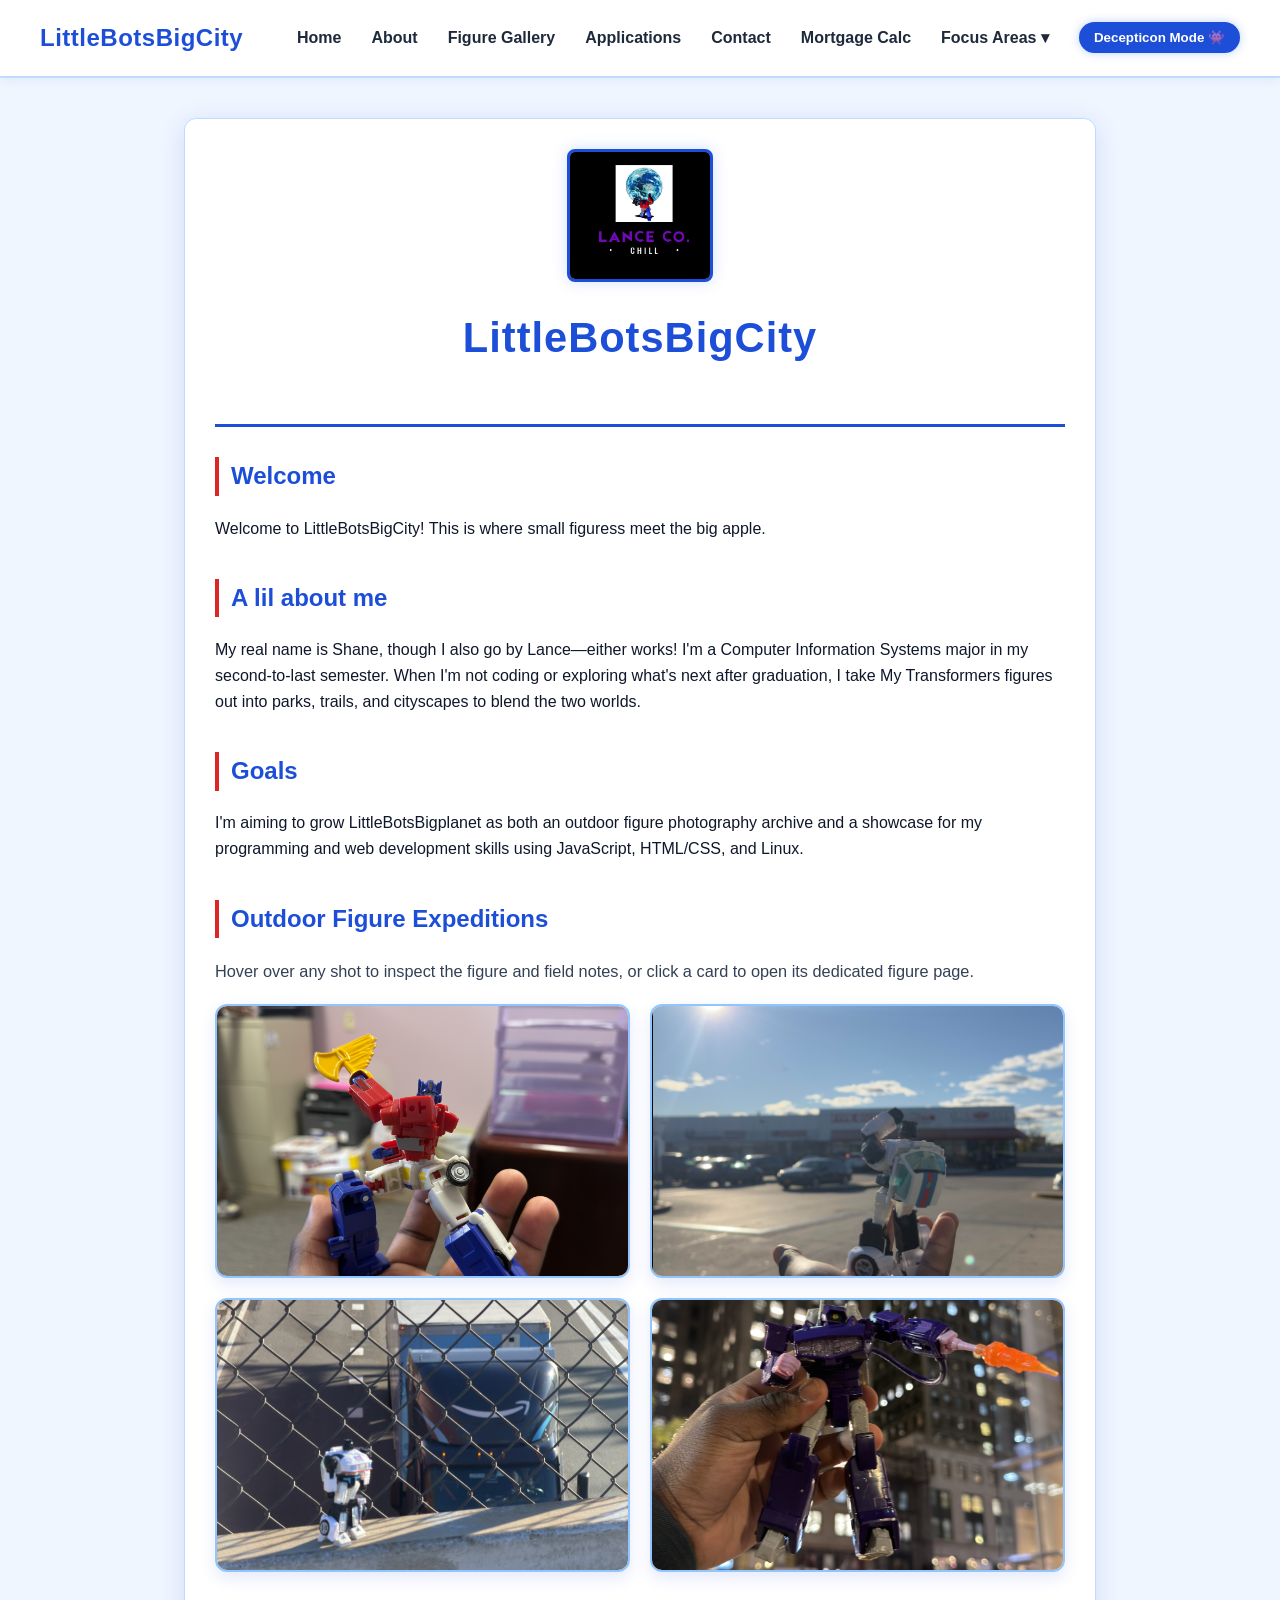
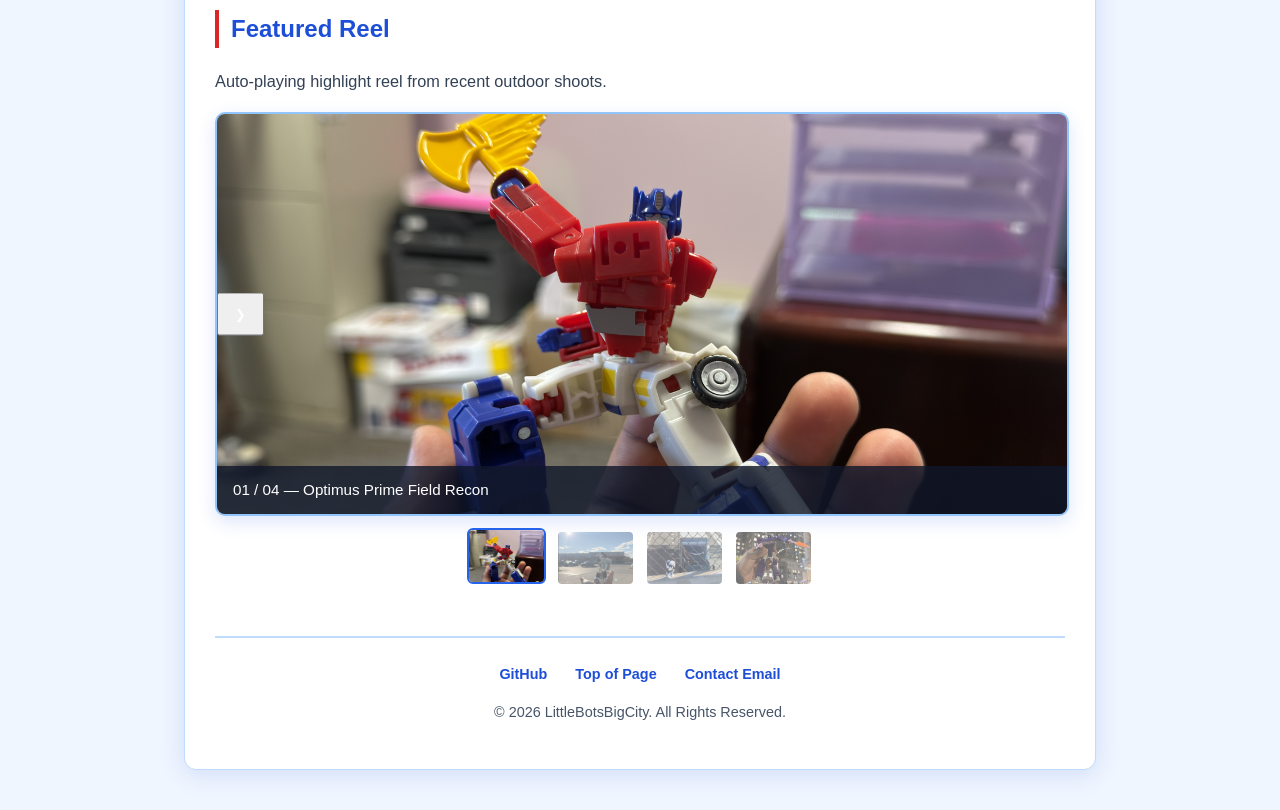
<file: index.html>
<!DOCTYPE html>
<html lang="en">
<head>
    <meta charset="UTF-8">
    <meta name="viewport" content="width=device-width, initial-scale=1.0">
    <title>LittleBotsBigCity | Transformers exploring the Big Apple</title>
    <link rel="stylesheet" href="styles.css">
</head>
<body>

        <nav class="navbar">
        <div class="nav-brand">LittleBotsBigCity</div>
        <ul class="nav-menu">
            <li><a href="index.html" class="menu-link">Home</a></li>
            <li><a href="about.html" class="menu-link">About</a></li>
            <li><a href="#figure-gallery" class="menu-link">Figure Gallery</a></li>
            <li><a href="applications.html" class="menu-link">Applications</a></li>
            <li><a href="contact.html" class="menu-link">Contact</a></li>
            <li><a href="mortgage.html" class="menu-link">Mortgage Calc</a></li>

            <!-- Interactive Dropdown Submenu Feature -->
            <li class="dropdown">
                <a href="#goals" class="menu-link dropbtn">Focus Areas ▾</a>
                <ul class="dropdown-content">
                    <li><a href="#figure-gallery">Outdoor Photography</a></li>
                    <li><a href="applications.html">JavaScript Apps</a></li>
                    <li><a href="#goals">Linux &amp; Systems</a></li>
                </ul>
            </li>

            <!-- Autobot / Decepticon Faction Toggle Controller -->
            <li><button id="theme-toggle" class="toggle-btn">Decepticon Mode 👾</button></li>
        </ul>
    </nav>


    <div class="container">
        <header>
            <img src="logo.jpg" alt="LittleBotsBigCity Logo" class="logo">
            <h1>LittleBotsBigCity</h1>
        </header>

        <section id="welcome">
            <h2>Welcome</h2>
            <p>Welcome to LittleBotsBigCity! This is where small figuress meet the big apple.</p>
        </section>

        <section id="bio">
            <h2>A lil about me</h2>
            <p>My real name is Shane, though I also go by Lance—either works! I'm a Computer Information Systems major in my second-to-last semester. When I'm not coding or exploring what's next after graduation, I take My Transformers figures out into parks, trails, and cityscapes to blend the two worlds.</p>
        </section>

        <section id="goals">
            <h2>Goals</h2>
            <p>I'm aiming to grow LittleBotsBigplanet as both an outdoor figure photography archive and a showcase for my programming and web development skills using JavaScript, HTML/CSS, and Linux.</p>
        </section>
     
  <section id="figure-gallery">
            <h2>Outdoor Figure Expeditions</h2>
            <p class="portfolio-desc">Hover over any shot to inspect the figure and field notes, or click a card to open its dedicated figure page.</p>

            <div class="figure-grid">
                <a href="figure-optimus.html" class="figure-card">
                    <img src="OptimusD.jpg" alt="Optimus Prime Outdoor Shot">
                    <div class="figure-overlay">
                        <span class="faction-tag">Autobot • Commander</span>
                        <h3>Optimus Prime — Field Recon</h3>
                        <p>Captured outdoors with natural lighting and forced perspective.</p>
                        <span class="read-more">Click to view figure profile →</span>
                    </div>
                </a>

                <a href="figure-jazz.html" class="figure-card">
                    <img src="Jazz.png" alt="Autobot Jazz Sunny Day Shot">
                    <div class="figure-overlay">
                        <span class="faction-tag">Autobot • Special Ops</span>
                        <h3>Jazz — A Sunny Day Out</h3>
                        <p>Shot in bright afternoon sunlight highlighting crisp white and blue paint apps.</p>
                        <span class="read-more">Click to view figure profile →</span>
                    </div>
                </a>

                <a href="figure-jazz-overpass.html" class="figure-card">
                    <img src="JazzAt.jpg" alt="Jazz Overpass Lookout Shot">
                    <div class="figure-overlay">
                        <span class="faction-tag">Autobot • Highway Watch</span>
                        <h3>Jazz — Overpass Lookout</h3>
                        <p>Perched high above the highway watching traffic roll by below.</p>
                        <span class="read-more">Click to view figure profile →</span>
                    </div>
                </a>

                <a href="figure-shockwave.html" class="figure-card">
                    <img src="ShockWave.png" alt="Decepticon Shockwave Outdoor Shot">
                    <div class="figure-overlay">
                        <span class="faction-tag">Decepticon • Scientific Ops</span>
                        <h3>Shockwave — Sector Scan</h3>
                        <p>Decepticon field deployment captured in full Cybertronian purple.</p>
                        <span class="read-more">Click to view figure profile →</span>
                    </div>
                </a>
            </div>
        </section>

        <section id="gallery">
            <h2>Featured Reel</h2>
            <p class="portfolio-desc">Auto-playing highlight reel from recent outdoor shoots.</p>

            <div class="slideshow-container">
                <div class="slide fade">
                    <img src="OptimusD.jpg" alt="Optimus Prime Outdoor Shot" class="showcase-image">
                    <div class="caption">01 / 04 — Optimus Prime Field Recon</div>
                </div>

                <div class="slide fade">
                    <img src="Jazz.png" alt="Jazz Sunny Day Shot" class="showcase-image">
                    <div class="caption">02 / 04 — A Sunny Day with Jazz</div>
                </div>

                <div class="slide fade">
                    <img src="JazzAt.jpg" alt="Jazz Overpass Lookout" class="showcase-image">
                    <div class="caption">03 / 04 — Jazz on Overpass Lookout</div>
                </div>

                <div class="slide fade">
                    <img src="ShockWave.png" alt="Shockwave Outdoor Shot" class="showcase-image">
                    <div class="caption">04 / 04 — Shockwave Sector Scan</div>
                </div>

                <button class="prev" onclick="changeSlide(-1)" aria-label="Previous Image">❮</button>
                <button class="next" onclick="changeSlide(1)" aria-label="Next Image">❯</button>
            </div>

            <div class="thumbnails">
                <img class="thumb" src="OptimusD.jpg" onclick="goToSlide(0)" alt="Preview 1">
                <img class="thumb" src="Jazz.png" onclick="goToSlide(1)" alt="Preview 2">
                <img class="thumb" src="JazzAt.jpg" onclick="goToSlide(2)" alt="Preview 3">
                <img class="thumb" src="ShockWave.png" onclick="goToSlide(3)" alt="Preview 4">
            </div>
        </section>


        <footer>
            <div class="footer-links">
                <a href="https://github.com" target="_blank" class="nav-link">GitHub</a>
                <a href="#welcome" class="nav-link">Top of Page</a>
                <a href="mailto:Shane.Rawlins14@login.cuny.edu" class="nav-link">Contact Email</a>
            </div>
            <p>&copy; 2026 LittleBotsBigCity. All Rights Reserved.</p>
        </footer>
    </div>

    <script>
        const toggleBtn = document.getElementById('theme-toggle');
        toggleBtn.addEventListener('click', () => {
            document.body.classList.toggle('decepticon-mode');
            if (document.body.classList.contains('decepticon-mode')) {
                toggleBtn.textContent = 'Autobot Mode 🛡️';
            } else {
                toggleBtn.textContent = 'Decepticon Mode 👾';
            }
        });

        document.addEventListener('mousemove', function(e) {
            const particle = document.createElement('div');
            particle.className = 'trail-particle';
            particle.style.left = e.clientX + 'px';
            particle.style.top = e.clientY + 'px';
            document.body.appendChild(particle);
            setTimeout(() => {
                particle.style.transform = 'translate(-50%, -50%) scale(0)';
                particle.style.opacity = '0';
            }, 10);
            setTimeout(() => {
                particle.remove();
            }, 500);
        });

        let currentIndex = 0;
        let autoPlayTimer;

        showSlide(currentIndex);
        startAutoPlay();

        function changeSlide(step) {
            showSlide(currentIndex + step);
            resetAutoPlay();
        }

        function goToSlide(index) {
            showSlide(index);
            resetAutoPlay();
        }

        function showSlide(index) {
            let slides = document.getElementsByClassName("slide");
            let thumbs = document.getElementsByClassName("thumb");

            if (index >= slides.length) {
                currentIndex = 0;
            } else if (index < 0) {
                currentIndex = slides.length - 1;
            } else {
                currentIndex = index;
            }

            for (let i = 0; i < slides.length; i++) {
                slides[i].style.display = "none";
            }

            for (let i = 0; i < thumbs.length; i++) {
                thumbs[i].classList.remove("active");
            }

            slides[currentIndex].style.display = "block";
            if (thumbs[currentIndex]) {
                thumbs[currentIndex].classList.add("active");
            }
        }

        function startAutoPlay() {
            autoPlayTimer = setInterval(function () {
                showSlide(currentIndex + 1);
            }, 3500);
        }

        function resetAutoPlay() {
            clearInterval(autoPlayTimer);
            startAutoPlay();
        }
    </script>

</body>
</html>
</file>
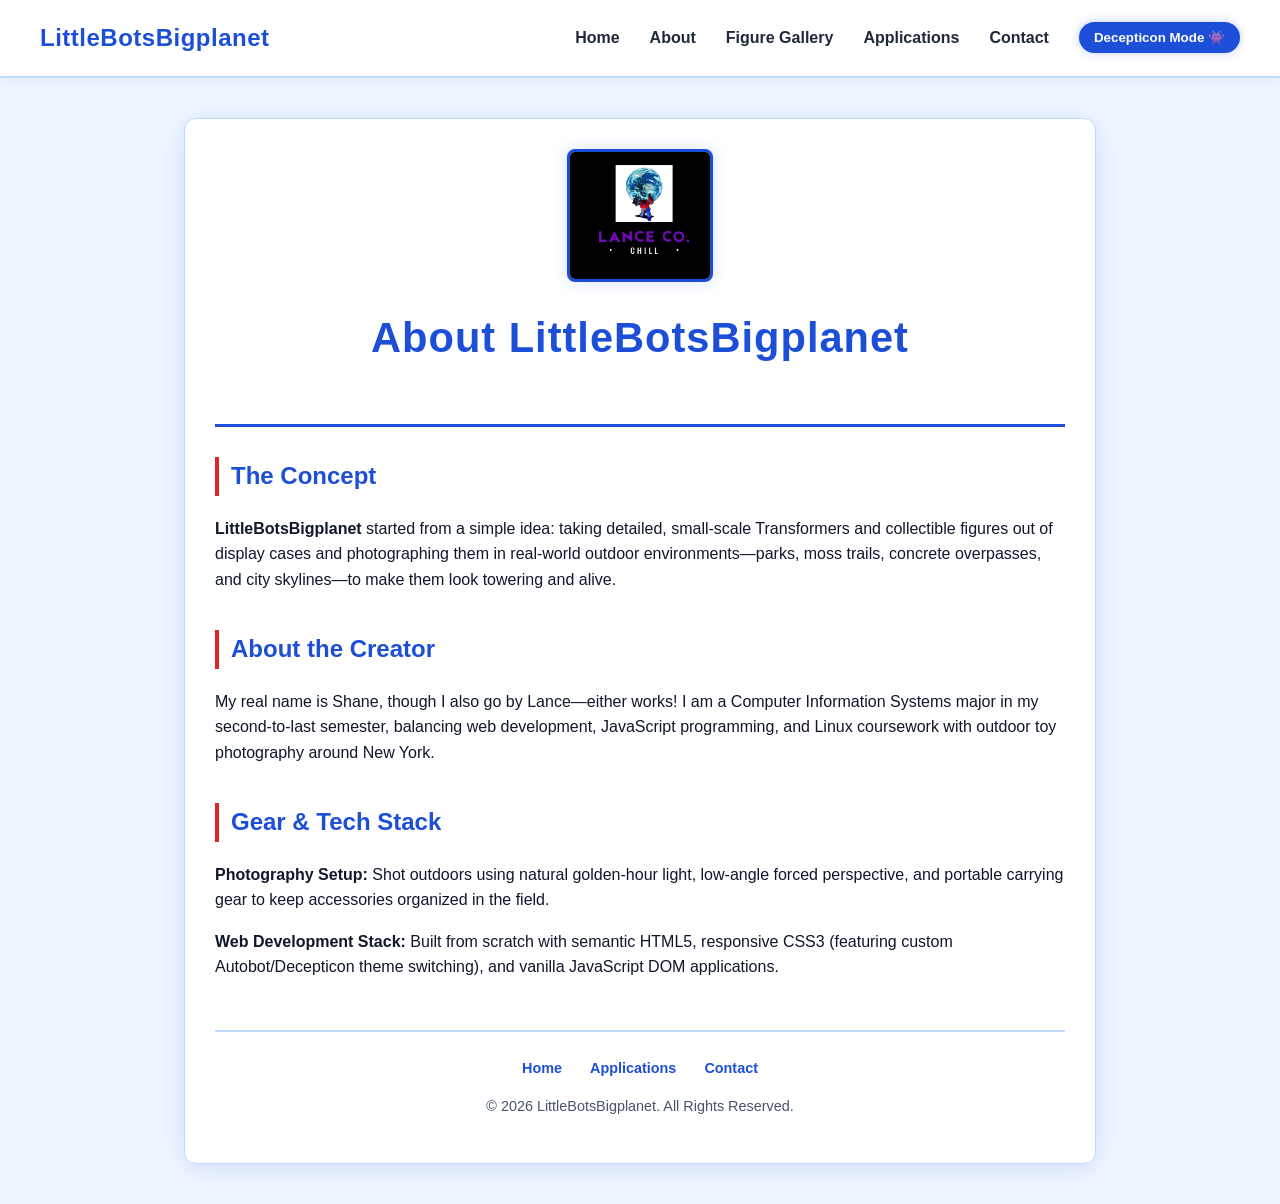
<file: About.html>
<!DOCTYPE html>
<html lang="en">
<head>
    <meta charset="UTF-8">
    <meta name="viewport" content="width=device-width, initial-scale=1.0">
    <title>About | LittleBotsBigplanet</title>
    <link rel="stylesheet" href="styles.css">
</head>
<body>

    <nav class="navbar">
        <div class="nav-brand">LittleBotsBigplanet</div>
        <ul class="nav-menu">
            <li><a href="index.html" class="menu-link">Home</a></li>
            <li><a href="about.html" class="menu-link">About</a></li>
            <li><a href="index.html#figure-gallery" class="menu-link">Figure Gallery</a></li>
            <li><a href="applications.html" class="menu-link">Applications</a></li>
            <li><a href="contact.html" class="menu-link">Contact</a></li>
            <li><button id="theme-toggle" class="toggle-btn">Decepticon Mode 👾</button></li>
        </ul>
    </nav>

    <div class="container">
        <header>
            <img src="logo.jpg" alt="LittleBotsBigplanet Logo" class="logo">
            <h1>About LittleBotsBigplanet</h1>
        </header>

        <section>
            <h2>The Concept</h2>
            <p><strong>LittleBotsBigplanet</strong> started from a simple idea: taking detailed, small-scale Transformers and collectible figures out of display cases and photographing them in real-world outdoor environments—parks, moss trails, concrete overpasses, and city skylines—to make them look towering and alive.</p>
        </section>

        <section>
            <h2>About the Creator</h2>
            <p>My real name is Shane, though I also go by Lance—either works! I am a Computer Information Systems major in my second-to-last semester, balancing web development, JavaScript programming, and Linux coursework with outdoor toy photography around New York.</p>
        </section>

        <section>
            <h2>Gear &amp; Tech Stack</h2>
            <p><strong>Photography Setup:</strong> Shot outdoors using natural golden-hour light, low-angle forced perspective, and portable carrying gear to keep accessories organized in the field.</p>
            <p><strong>Web Development Stack:</strong> Built from scratch with semantic HTML5, responsive CSS3 (featuring custom Autobot/Decepticon theme switching), and vanilla JavaScript DOM applications.</p>
        </section>

        <footer>
            <div class="footer-links">
                <a href="index.html" class="nav-link">Home</a>
                <a href="applications.html" class="nav-link">Applications</a>
                <a href="contact.html" class="nav-link">Contact</a>
            </div>
            <p>&copy; 2026 LittleBotsBigplanet. All Rights Reserved.</p>
        </footer>
    </div>

    <script>
        const toggleBtn = document.getElementById('theme-toggle');
        toggleBtn.addEventListener('click', () => {
            document.body.classList.toggle('decepticon-mode');
            toggleBtn.textContent = document.body.classList.contains('decepticon-mode')
                ? 'Autobot Mode 🛡️' : 'Decepticon Mode 👾';
        });
    </script>
</body>
</html>
</file>
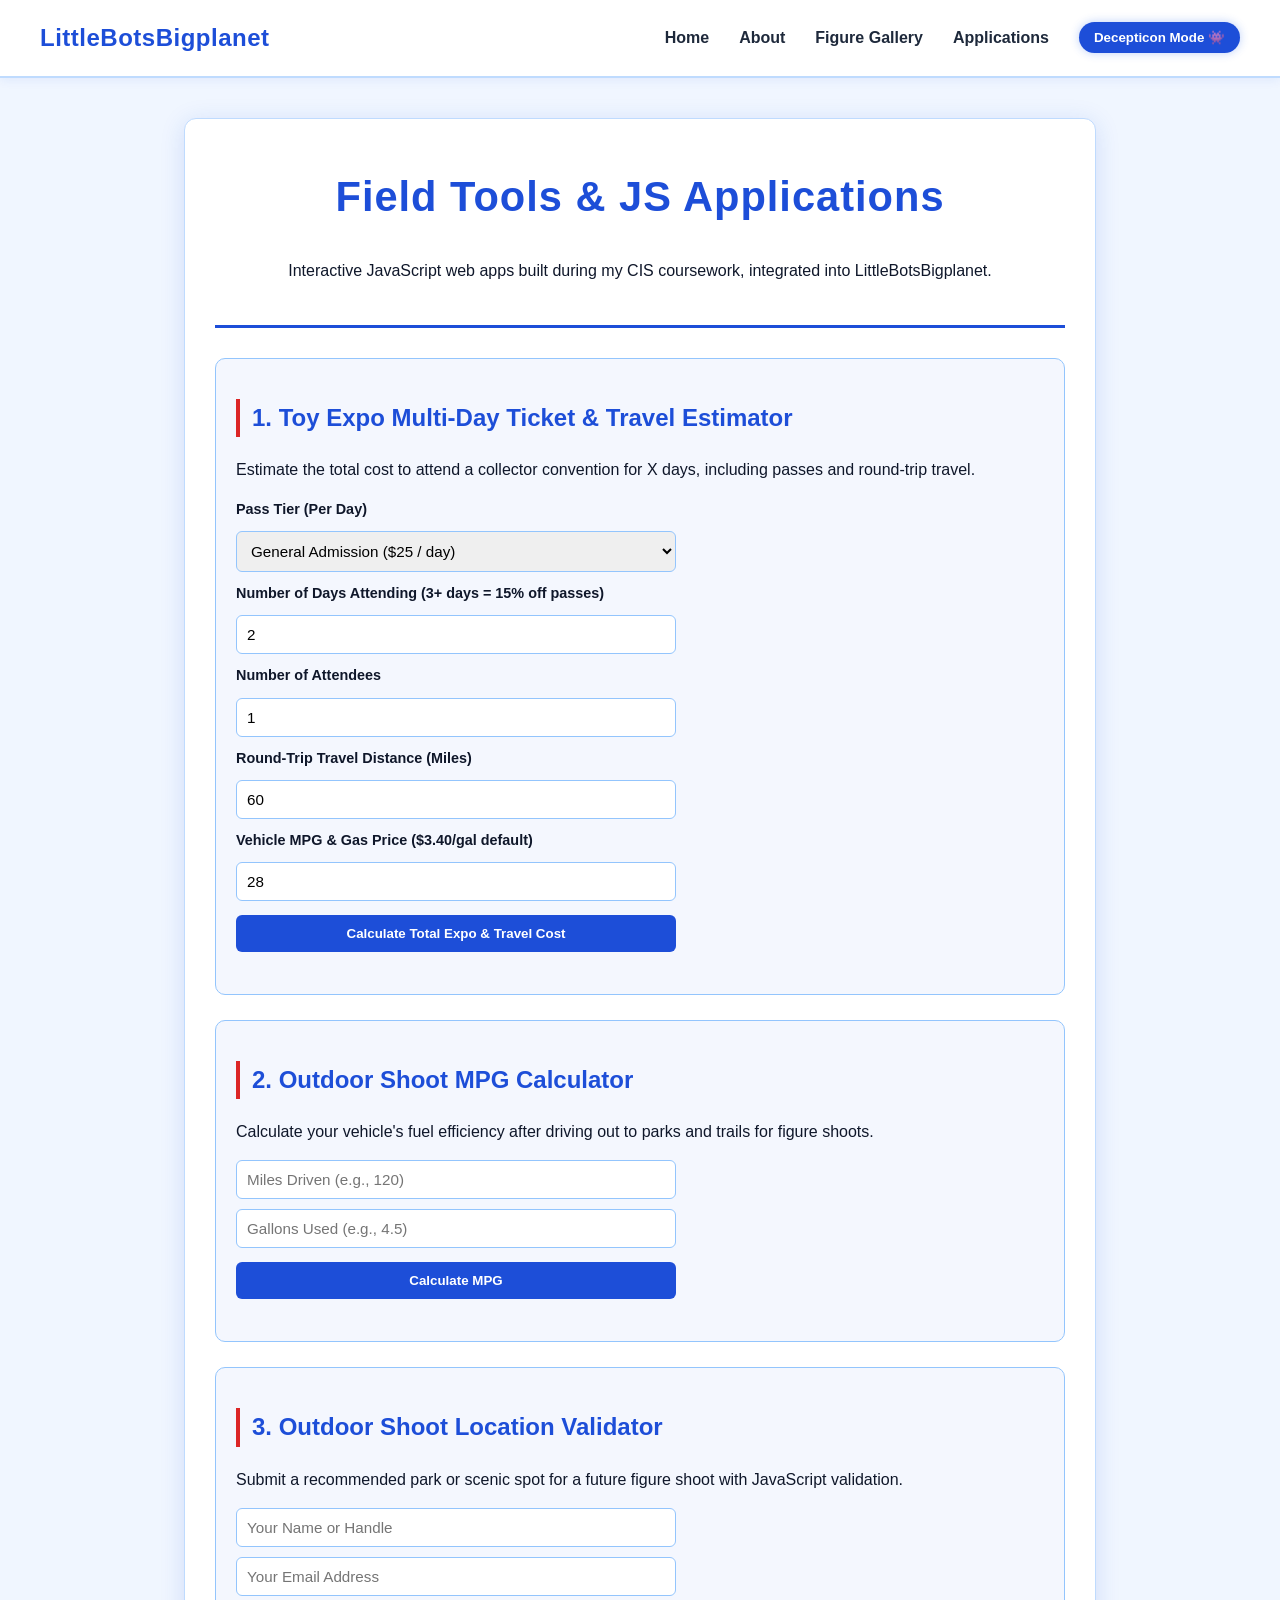
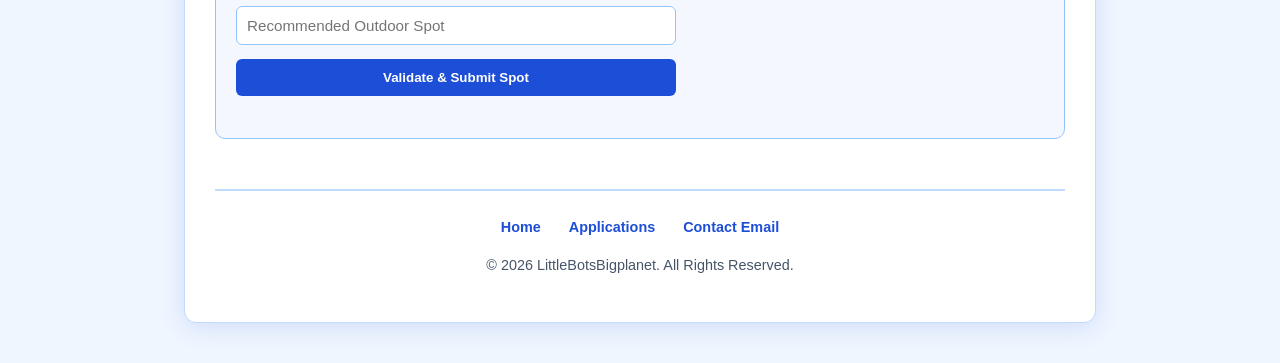
<file: applications.html>
<!DOCTYPE html>
<html lang="en">
<head>
    <meta charset="UTF-8">
    <meta name="viewport" content="width=device-width, initial-scale=1.0">
    <title>Applications & Field Tools | LittleBotsBigplanet</title>
    <link rel="stylesheet" href="styles.css">
    <style>
        .app-card {
            background: rgba(37, 99, 235, 0.05);
            border: 1px solid #93c5fd;
            border-radius: 10px;
            padding: 20px;
            margin-bottom: 25px;
        }
        body.decepticon-mode .app-card {
            background: rgba(126, 34, 206, 0.12);
            border-color: #6b21a8;
        }
        .app-form {
            display: flex;
            flex-direction: column;
            gap: 10px;
            max-width: 440px;
            margin-top: 12px;
        }
        .app-form label { font-weight: 600; font-size: 0.9rem; }
        .app-form input, .app-form select {
            padding: 10px;
            border-radius: 6px;
            border: 1px solid #93c5fd;
            font-size: 0.95rem;
        }
        .app-btn {
            background-color: #1d4ed8;
            color: #ffffff;
            border: none;
            padding: 11px 16px;
            border-radius: 6px;
            font-weight: bold;
            cursor: pointer;
            margin-top: 4px;
        }
        body.decepticon-mode .app-btn { background-color: #7e22ce; }
        .app-result {
            margin-top: 12px;
            font-weight: bold;
            color: #1d4ed8;
            line-height: 1.5;
        }
        body.decepticon-mode .app-result { color: #d8b4fe; }
    </style>
</head>
<body>

    <nav class="navbar">
        <div class="nav-brand">LittleBotsBigplanet</div>
        <ul class="nav-menu">
            <li><a href="index.html" class="menu-link">Home</a></li>
            <li><a href="index.html#bio" class="menu-link">About</a></li>
            <li><a href="index.html#figure-gallery" class="menu-link">Figure Gallery</a></li>
            <li><a href="applications.html" class="menu-link">Applications</a></li>
            <li><button id="theme-toggle" class="toggle-btn">Decepticon Mode 👾</button></li>
        </ul>
    </nav>

    <div class="container">
        <header>
            <h1>Field Tools &amp; JS Applications</h1>
            <p>Interactive JavaScript web apps built during my CIS coursework, integrated into LittleBotsBigplanet.</p>
        </header>

        <!-- APP 1: Multi-Day Toy Expo Ticket & Travel Estimator -->
        <section class="app-card">
            <h2>1. Toy Expo Multi-Day Ticket &amp; Travel Estimator</h2>
            <p>Estimate the total cost to attend a collector convention for X days, including passes and round-trip travel.</p>
            <div class="app-form">
                <label for="ticket-type">Pass Tier (Per Day)</label>
                <select id="ticket-type">
                    <option value="25">General Admission ($25 / day)</option>
                    <option value="55">VIP Early Access + Photo Pass ($55 / day)</option>
                </select>
                <label for="expo-days">Number of Days Attending (3+ days = 15% off passes)</label>
                <input type="number" id="expo-days" min="1" value="2">
                <label for="ticket-qty">Number of Attendees</label>
                <input type="number" id="ticket-qty" min="1" value="1">
                <label for="trip-miles">Round-Trip Travel Distance (Miles)</label>
                <input type="number" id="trip-miles" min="0" value="60">
                <label for="car-mpg">Vehicle MPG &amp; Gas Price ($3.40/gal default)</label>
                <input type="number" id="car-mpg" min="1" value="28">
                <button class="app-btn" onclick="calculateExpoTrip()">Calculate Total Expo &amp; Travel Cost</button>
                <div id="ticket-result" class="app-result"></div>
            </div>
        </section>

        <!-- APP 2: Expedition MPG Calculator -->
        <section class="app-card">
            <h2>2. Outdoor Shoot MPG Calculator</h2>
            <p>Calculate your vehicle's fuel efficiency after driving out to parks and trails for figure shoots.</p>
            <div class="app-form">
                <input type="number" id="miles" placeholder="Miles Driven (e.g., 120)">
                <input type="number" id="gallons" placeholder="Gallons Used (e.g., 4.5)">
                <button class="app-btn" onclick="calculateMPG()">Calculate MPG</button>
                <div id="mpg-result" class="app-result"></div>
            </div>
        </section>

        <!-- APP 3: Form Validation App -->
        <section class="app-card">
            <h2>3. Outdoor Shoot Location Validator</h2>
            <p>Submit a recommended park or scenic spot for a future figure shoot with JavaScript validation.</p>
            <form class="app-form" onsubmit="return validateLocationForm(event)">
                <input type="text" id="scout-name" placeholder="Your Name or Handle">
                <input type="text" id="scout-email" placeholder="Your Email Address">
                <input type="text" id="spot-name" placeholder="Recommended Outdoor Spot">
                <button type="submit" class="app-btn">Validate &amp; Submit Spot</button>
                <div id="form-result" class="app-result"></div>
            </form>
        </section>

        <footer>
            <div class="footer-links">
                <a href="index.html" class="nav-link">Home</a>
                <a href="applications.html" class="nav-link">Applications</a>
                <a href="mailto:Shane.Rawlins14@login.cuny.edu" class="nav-link">Contact Email</a>
            </div>
            <p>&copy; 2026 LittleBotsBigplanet. All Rights Reserved.</p>
        </footer>
    </div>

    <script>
        const toggleBtn = document.getElementById('theme-toggle');
        toggleBtn.addEventListener('click', () => {
            document.body.classList.toggle('decepticon-mode');
            toggleBtn.textContent = document.body.classList.contains('decepticon-mode')
                ? 'Autobot Mode 🛡️' : 'Decepticon Mode 👾';
        });

        function calculateExpoTrip() {
            const rate = parseFloat(document.getElementById('ticket-type').value);
            const days = parseInt(document.getElementById('expo-days').value, 10) || 1;
            const qty = parseInt(document.getElementById('ticket-qty').value, 10) || 1;
            const miles = parseFloat(document.getElementById('trip-miles').value) || 0;
            const mpg = parseFloat(document.getElementById('car-mpg').value) || 25;

            let ticketCost = rate * days * qty;
            let discountNote = '';
            if (days >= 3) {
                ticketCost *= 0.85;
                discountNote = ' (15% multi-day discount applied!)';
            }
            const travelCost = (miles / mpg) * 3.40;
            const grandTotal = ticketCost + travelCost;

            document.getElementById('ticket-result').innerHTML =
                `Passes (${days} day(s) × ${qty}): $${ticketCost.toFixed(2)}${discountNote}<br>` +
                `Est. Round-Trip Fuel (${miles} mi): $${travelCost.toFixed(2)}<br>` +
                `Total Convention Budget: $${grandTotal.toFixed(2)}`;
        }

        function calculateMPG() {
            const miles = parseFloat(document.getElementById('miles').value);
            const gallons = parseFloat(document.getElementById('gallons').value);
            const out = document.getElementById('mpg-result');
            if (!miles || !gallons || gallons <= 0) {
                out.textContent = 'Please enter valid positive numbers.';
                return;
            }
            out.textContent = 'Expedition Fuel Efficiency: ' + (miles / gallons).toFixed(2) + ' MPG';
        }

        function validateLocationForm(e) {
            e.preventDefault();
            const name = document.getElementById('scout-name').value.trim();
            const email = document.getElementById('scout-email').value.trim();
            const spot = document.getElementById('spot-name').value.trim();
            const out = document.getElementById('form-result');

            if (name.length < 2) { out.textContent = 'Error: Enter at least 2 characters for your name.'; return false; }
            if (!email.includes('@') || !email.includes('.')) { out.textContent = 'Error: Enter a valid email.'; return false; }
            if (spot.length < 3) { out.textContent = 'Error: Enter a valid outdoor location.'; return false; }
            out.textContent = `Success! "${spot}" logged by Scout ${name}.`;
            return true;
        }
    </script>
</body>
</html>
</file>
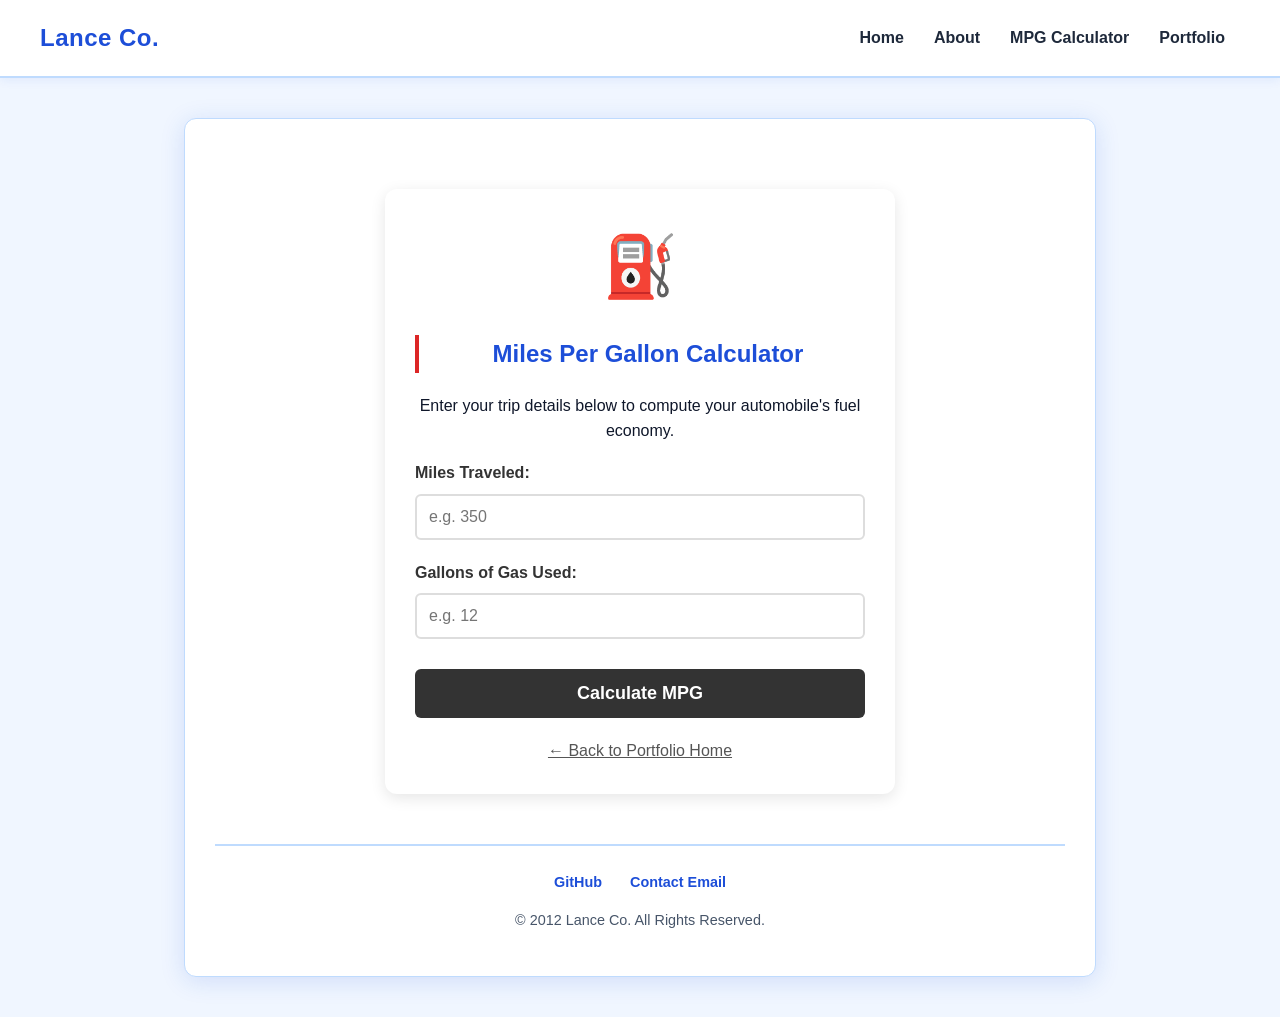
<file: calculator.html>
<!DOCTYPE html>
<html lang="en">
<head>
    <meta charset="UTF-8">
    <meta name="viewport" content="width=device-width, initial-scale=1.0">
    <title>Lance Co. | MPG Calculator</title>
    <!-- Links to your existing external stylesheet -->
    <link rel="stylesheet" href="styles.css">
    <style>
        /* Extra custom styling to ensure the calculator looks great */
        .calculator-card {
            background-color: #ffffff;
            padding: 30px;
            border-radius: 12px;
            box-shadow: 0 4px 15px rgba(0, 0, 0, 0.1);
            max-width: 450px;
            margin: 40px auto;
            text-align: center;
        }
        .calculator-logo {
            font-size: 60px;
            margin-bottom: 15px;
        }
        .input-group {
            margin-bottom: 20px;
            text-align: left;
        }
        .input-group label {
            display: block;
            margin-bottom: 8px;
            font-weight: bold;
            color: #333;
        }
        .input-group input {
            width: 100%;
            padding: 12px;
            border: 2px solid #ddd;
            border-radius: 6px;
            box-sizing: border-box;
            font-size: 16px;
        }
        .input-group input:focus {
            border-color: #333;
            outline: none;
        }
        .calc-btn {
            width: 100%;
            background-color: #333;
            color: white;
            border: none;
            padding: 14px;
            border-radius: 6px;
            font-size: 18px;
            font-weight: bold;
            cursor: pointer;
            margin-top: 10px;
        }
        .calc-btn:hover {
            opacity: 0.9;
        }
        .result-box {
            margin-top: 25px;
            padding: 15px;
            background-color: #f4f7f6;
            border-left: 5px solid #333;
            border-radius: 4px;
            text-align: left;
            display: none;
        }
        .result-box p {
            margin: 5px 0;
            font-size: 16px;
        }
        .result-box span {
            font-weight: bold;
        }
        .error-message {
            color: #e74c3c;
            font-size: 14px;
            margin-top: 10px;
            display: none;
            text-align: left;
        }
        .back-home-link {
            display: inline-block;
            margin-top: 20px;
            color: #555;
            text-decoration: underline;
        }
    </style>
</head>
<body>

    <!-- Responsive Navigation Menu -->
    <nav class="navbar">
        <div class="nav-brand">Lance Co.</div>
        <ul class="nav-menu">
            <li><a href="index.html" class="menu-link">Home</a></li>
            <li><a href="index.html#bio" class="menu-link">About</a></li>
            <li><a href="calculator.html" class="menu-link active">MPG Calculator</a></li>
            <li><a href="index.html#gallery" class="menu-link">Portfolio</a></li>
        </ul>
    </nav>

    <div class="container">
        <!-- Main Calculator Interface -->
        <main class="calculator-card">
            <!-- 2. Logo / Graphic for calculator requirement -->
            <div class="calculator-logo">⛽</div>
            <h2>Miles Per Gallon Calculator</h2>
            <p>Enter your trip details below to compute your automobile's fuel economy.</p>
            
            <!-- Input Text Fields -->
            <div class="input-group">
                <label for="milesTraveled">Miles Traveled:</label>
                <input type="number" id="milesTraveled" placeholder="e.g. 350" min="0" step="any">
            </div>
            
            <div class="input-group">
                <label for="gallonsOfGas">Gallons of Gas Used:</label>
                <input type="number" id="gallonsOfGas" placeholder="e.g. 12" min="0.01" step="any">
            </div>
            
            <button class="calc-btn" onclick="calculateMPG()">Calculate MPG</button>
            
            <!-- Output Panels -->
            <div class="result-box" id="resultBox">
                <p>Your Fuel Economy is: <span id="mpgOutput">0</span> MPG</p>
            </div>
            <div class="error-message" id="errorMessage">⚠️ Please enter valid positive numbers. Gallons must be greater than 0.</div>
            
            <a href="index.html" class="back-home-link">← Back to Portfolio Home</a>
        </main>

        <!-- Footer Element -->
        <footer>
            <div class="footer-links">
                <a href="https://github.com" target="_blank" class="nav-link">GitHub</a>
                <a href="mailto:Shane.Rawlins14@login.cuny.edu" class="nav-link">Contact Email</a>
            </div>
            <p>&copy; 2012 Lance Co. All Rights Reserved.</p>
        </footer>
    </div>

    <!-- JavaScript Calculation Engine (Corrected Pseudocode Bugs) -->
    <script>
        function calculateMPG() {
            // Read standard element variables
            const milesTraveled = parseFloat(document.getElementById('milesTraveled').value);
            const gallonsOfGas = parseFloat(document.getElementById('gallonsOfGas').value);
            
            const resultBox = document.getElementById('resultBox');
            const mpgOutput = document.getElementById('mpgOutput');
            const errorMessage = document.getElementById('errorMessage');
            
            // Validation validation constraints
            if (isNaN(milesTraveled) || isNaN(gallonsOfGas) || milesTraveled < 0 || gallonsOfGas <= 0) {
                errorMessage.style.display = 'block';
                resultBox.style.display = 'none';
                return;
            }
            
            // Hide previous errors if entry is valid
            errorMessage.style.display = 'none';
            
            // Corrected formula logic: division instead of addition operator
            const milesPerGallon = milesTraveled / gallonsOfGas;
            
            // Print execution value fixed to two decimals
            mpgOutput.textContent = milesPerGallon.toFixed(2);
            resultBox.style.display = 'block';
        }
    </script>

</body>
</html>
</file>
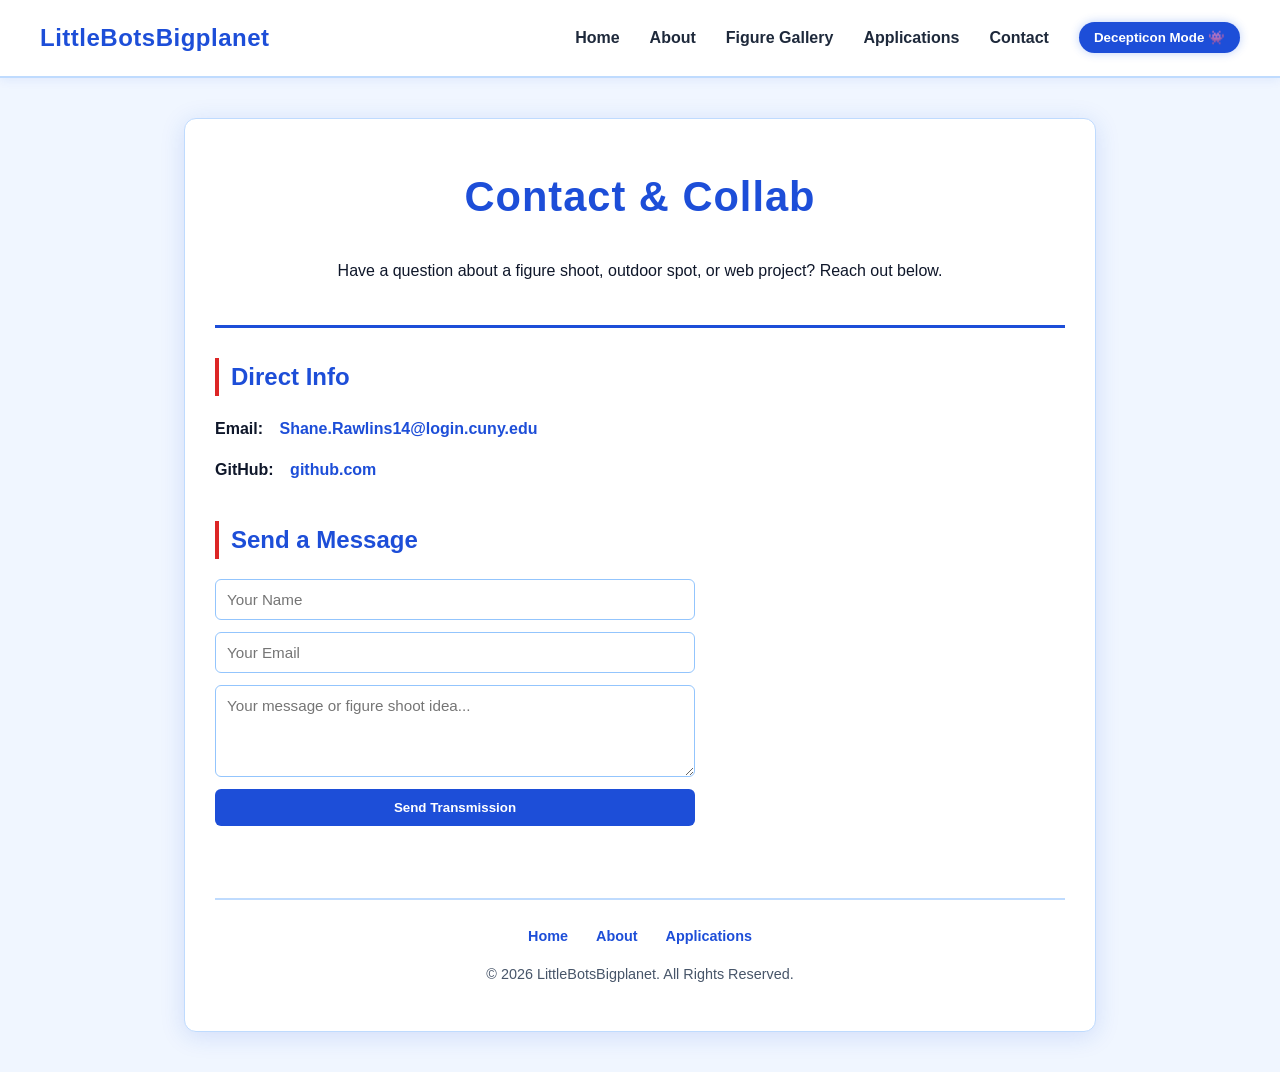
<file: Contact.html>
<!DOCTYPE html>
<html lang="en">
<head>
    <meta charset="UTF-8">
    <meta name="viewport" content="width=device-width, initial-scale=1.0">
    <title>Contact | LittleBotsBigplanet</title>
    <link rel="stylesheet" href="styles.css">
    <style>
        .contact-form {
            display: flex;
            flex-direction: column;
            gap: 12px;
            max-width: 480px;
            margin-top: 15px;
        }
        .contact-form input, .contact-form textarea {
            padding: 11px;
            border-radius: 6px;
            border: 1px solid #93c5fd;
            font-family: inherit;
            font-size: 0.95rem;
        }
        .contact-btn {
            background-color: #1d4ed8;
            color: #ffffff;
            border: none;
            padding: 11px 18px;
            border-radius: 6px;
            font-weight: bold;
            cursor: pointer;
        }
        body.decepticon-mode .contact-btn { background-color: #7e22ce; }
        .contact-status {
            margin-top: 10px;
            font-weight: bold;
            color: #1d4ed8;
        }
        body.decepticon-mode .contact-status { color: #d8b4fe; }
    </style>
</head>
<body>

    <nav class="navbar">
        <div class="nav-brand">LittleBotsBigplanet</div>
        <ul class="nav-menu">
            <li><a href="index.html" class="menu-link">Home</a></li>
            <li><a href="about.html" class="menu-link">About</a></li>
            <li><a href="index.html#figure-gallery" class="menu-link">Figure Gallery</a></li>
            <li><a href="applications.html" class="menu-link">Applications</a></li>
            <li><a href="contact.html" class="menu-link">Contact</a></li>
            <li><button id="theme-toggle" class="toggle-btn">Decepticon Mode 👾</button></li>
        </ul>
    </nav>

    <div class="container">
        <header>
            <h1>Contact &amp; Collab</h1>
            <p>Have a question about a figure shoot, outdoor spot, or web project? Reach out below.</p>
        </header>

        <section>
            <h2>Direct Info</h2>
            <p><strong>Email:</strong> <a href="mailto:Shane.Rawlins14@login.cuny.edu" class="nav-link">Shane.Rawlins14@login.cuny.edu</a></p>
            <p><strong>GitHub:</strong> <a href="https://github.com" target="_blank" class="nav-link">github.com</a></p>
        </section>

        <section>
            <h2>Send a Message</h2>
            <form class="contact-form" onsubmit="return handleContact(event)">
                <input type="text" id="sender-name" placeholder="Your Name" required>
                <input type="email" id="sender-email" placeholder="Your Email" required>
                <textarea id="sender-msg" rows="4" placeholder="Your message or figure shoot idea..." required></textarea>
                <button type="submit" class="contact-btn">Send Transmission</button>
                <div id="contact-status" class="contact-status"></div>
            </form>
        </section>

        <footer>
            <div class="footer-links">
                <a href="index.html" class="nav-link">Home</a>
                <a href="about.html" class="nav-link">About</a>
                <a href="applications.html" class="nav-link">Applications</a>
            </div>
            <p>&copy; 2026 LittleBotsBigplanet. All Rights Reserved.</p>
        </footer>
    </div>

    <script>
        const toggleBtn = document.getElementById('theme-toggle');
        toggleBtn.addEventListener('click', () => {
            document.body.classList.toggle('decepticon-mode');
            toggleBtn.textContent = document.body.classList.contains('decepticon-mode')
                ? 'Autobot Mode 🛡️' : 'Decepticon Mode 👾';
        });

        function handleContact(e) {
            e.preventDefault();
            const name = document.getElementById('sender-name').value.trim();
            document.getElementById('contact-status').textContent =
                'Thanks, ' + name + '! Your message has been logged for LittleBotsBigplanet.';
            e.target.reset();
            return true;
        }
    </script>
</body>
</html>
</file>
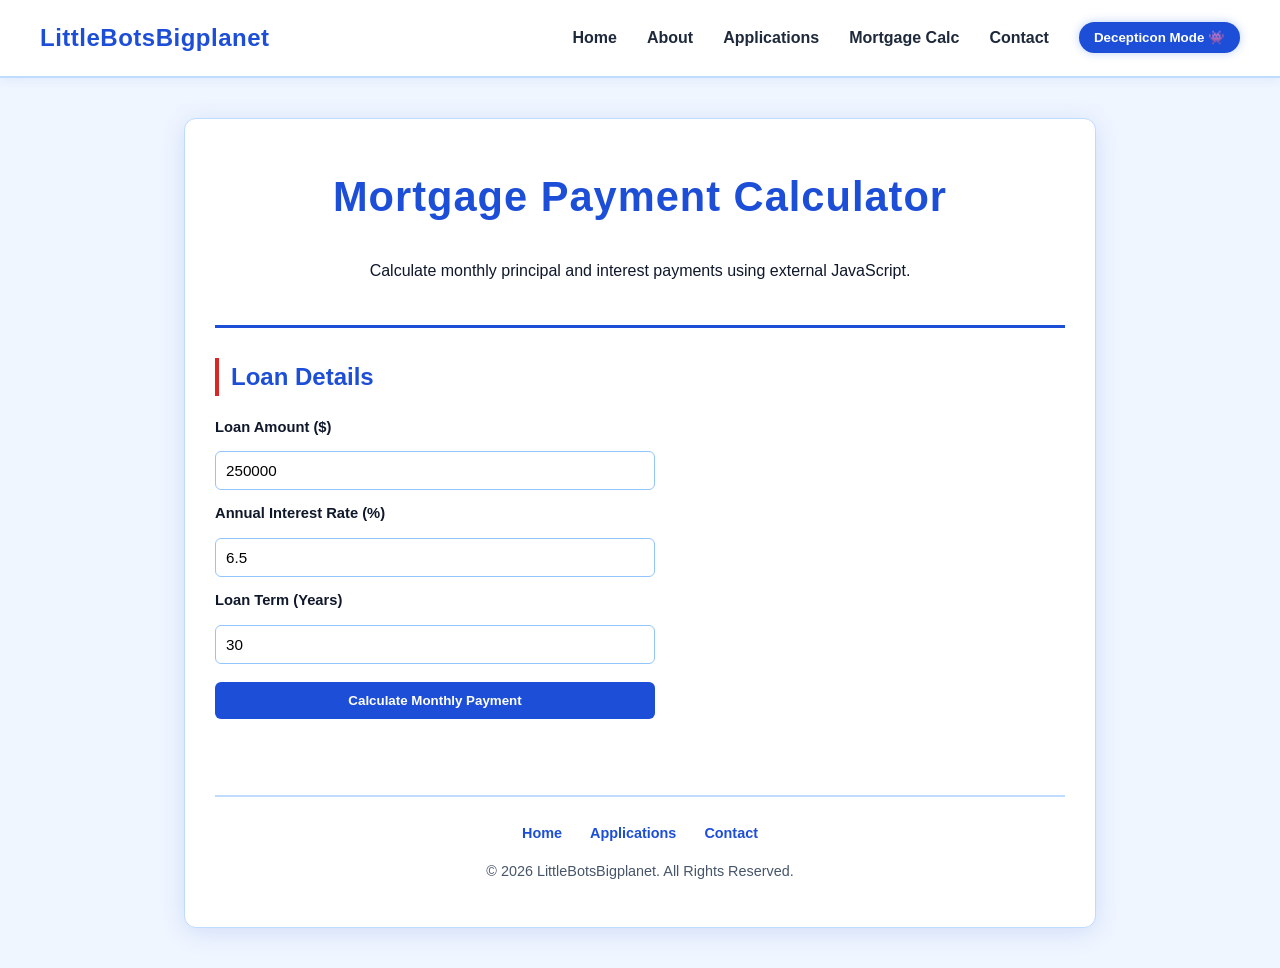
<file: Mortgage.html>
<!DOCTYPE html>
<html lang="en">
<head>
    <meta charset="UTF-8">
    <meta name="viewport" content="width=device-width, initial-scale=1.0">
    <title>Mortgage Calculator | LittleBotsBigplanet</title>
    <link rel="stylesheet" href="styles.css">
    <style>
        .calc-box { display: flex; flex-direction: column; gap: 12px; max-width: 440px; margin-top: 15px; }
        .calc-box label { font-weight: 600; font-size: 0.92rem; }
        .calc-box input { padding: 10px; border-radius: 6px; border: 1px solid #93c5fd; font-size: 0.95rem; }
        .calc-btn { background-color: #1d4ed8; color: #fff; border: none; padding: 11px 16px; border-radius: 6px; font-weight: bold; cursor: pointer; margin-top: 6px; }
        body.decepticon-mode .calc-btn { background-color: #7e22ce; }
        .calc-result { margin-top: 14px; font-weight: bold; color: #1d4ed8; line-height: 1.6; }
        body.decepticon-mode .calc-result { color: #d8b4fe; }
    </style>
</head>
<body>

    <nav class="navbar">
        <div class="nav-brand">LittleBotsBigplanet</div>
        <ul class="nav-menu">
            <li><a href="index.html" class="menu-link">Home</a></li>
            <li><a href="about.html" class="menu-link">About</a></li>
            <li><a href="applications.html" class="menu-link">Applications</a></li>
            <li><a href="mortgage.html" class="menu-link">Mortgage Calc</a></li>
            <li><a href="contact.html" class="menu-link">Contact</a></li>
            <li><button id="theme-toggle" class="toggle-btn">Decepticon Mode 👾</button></li>
        </ul>
    </nav>

    <div class="container">
        <header>
            <h1>Mortgage Payment Calculator</h1>
            <p>Calculate monthly principal and interest payments using external JavaScript.</p>
        </header>

        <section>
            <h2>Loan Details</h2>
            <div class="calc-box">
                <label for="loan-amount">Loan Amount ($)</label>
                <input type="number" id="loan-amount" placeholder="e.g., 250000" value="250000">

                <label for="interest-rate">Annual Interest Rate (%)</label>
                <input type="number" id="interest-rate" step="0.01" placeholder="e.g., 6.5" value="6.5">

                <label for="loan-term">Loan Term (Years)</label>
                <input type="number" id="loan-term" placeholder="e.g., 30" value="30">

                <button class="calc-btn" onclick="calculateMortgage()">Calculate Monthly Payment</button>
                <div id="mortgage-result" class="calc-result"></div>
            </div>
        </section>

        <footer>
            <div class="footer-links">
                <a href="index.html" class="nav-link">Home</a>
                <a href="applications.html" class="nav-link">Applications</a>
                <a href="contact.html" class="nav-link">Contact</a>
            </div>
            <p>&copy; 2026 LittleBotsBigplanet. All Rights Reserved.</p>
        </footer>
    </div>

    <script src="mortgage.js"></script>
    <script>
        const toggleBtn = document.getElementById('theme-toggle');
        toggleBtn.addEventListener('click', () => {
            document.body.classList.toggle('decepticon-mode');
            toggleBtn.textContent = document.body.classList.contains('decepticon-mode')
                ? 'Autobot Mode 🛡️' : 'Decepticon Mode 👾';
        });
    </script>
</body>
</html>
</file>
<file: styles.css>
/* ==========================================
   DEFAULT: AUTOBOT MODE (White, Blue & Red Accents)
   ========================================== */
body {
    font-family: 'Segoe UI', Tahoma, Geneva, Verdana, sans-serif;
    color: #0f172a;
    background-color: #f0f6ff;
    margin: 0;
    padding: 0;
    line-height: 1.6;
    overflow-x: hidden;
    cursor: crosshair;
    transition: background-color 0.35s ease, color 0.35s ease;
}

/* ==========================================
   DECEPTICON MODE (Dark Cybertron Slate + Purple)
   ========================================== */
body.decepticon-mode {
    color: #f3e8ff;
    background-color: #0d0b14;
}

body.decepticon-mode .container {
    background: #171424;
    border-color: #581c87;
    box-shadow: 0 4px 28px rgba(157, 78, 221, 0.3);
}
}

.slideshow-container {
    position: relative;
    width: 100%;
    max-width: 850px;
    margin: 18px auto 0 auto;
    overflow: hidden;
    border-radius: 10px;
    border: 2px solid #93c5fd;
    background-color: #0f172a;
}

.slide {
    display: none;
    position: relative;
    width: 100%;
}

.slide img.showcase-image {
    width: 100%;
    height: 400px;
    object-fit: cover;
    display: block;
    margin: 0;
    border-radius: 0;
    border: none;
}

.thumbnails {
    display: flex;
    justify-content: center;
    gap: 10px;
    margin-top: 14px;
}

.thumb {
    width: 75px !important;
    height: 52px !important;
    object-fit: cover;
    border-radius: 6px;
    cursor: pointer;
    opacity: 0.6;
    border: 2px solid transparent;
    transition: opacity 0.2s ease, border-color 0.2s ease, transform 0.2s ease;
}

.thumb:hover,
.thumb.active {
    opacity: 1;
    border-color: #2563eb;
    transform: translateY(-2px);
}

body.decepticon-mode .navbar {
    background-color: #171424;
    border-bottom: 2px solid #7e22ce;
}

body.decepticon-mode .nav-brand {
    color: #c084fc;
}

body.decepticon-mode .menu-link,
body.decepticon-mode .dropdown-content a {
    color: #f3e8ff;
}

body.decepticon-mode .menu-link:hover {
    color: #d8b4fe;
    background-color: rgba(168, 85, 247, 0.15);
}

body.decepticon-mode .dropdown-content {
    background-color: #171424;
    border-color: #6b21a8;
}

body.decepticon-mode .dropdown-content a:hover {
    background-color: #7e22ce;
}

body.decepticon-mode header {
    border-bottom-color: #9333ea;
}

body.decepticon-mode h1 {
    color: #c084fc;
}

body.decepticon-mode h2 {
    color: #a855f7;
    border-left-color: #e879f9;
}

body.decepticon-mode .logo {
    border-color: #9333ea;
    box-shadow: 0 0 18px rgba(168, 85, 247, 0.45);
}

body.decepticon-mode .toggle-btn {
    background-color: #7e22ce;
    color: #ffffff;
    box-shadow: 0 0 12px rgba(168, 85, 247, 0.5);
}

body.decepticon-mode .toggle-btn:hover {
    background-color: #9333ea;
}

body.decepticon-mode .portfolio-desc {
    color: #d8b4fe;
}

body.decepticon-mode footer {
    border-top-color: #581c87;
    color: #a78bfa;
}

body.decepticon-mode .nav-link {
    color: #c084fc;
}

body.decepticon-mode .nav-link:hover {
    color: #e879f9;
    border-bottom-color: #e879f9;
}

body.decepticon-mode .trail-particle {
    background-color: #a855f7;
    box-shadow: 0 0 10px #c084fc;
}

/* ==========================================
   Layout & Structural Container Components
   ========================================== */
.container {
    max-width: 850px;
    margin: 40px auto;
    background: #ffffff;
    padding: 30px;
    border-radius: 12px;
    box-shadow: 0 4px 25px rgba(29, 78, 216, 0.15);
    border: 1px solid #bfdbfe;
    transition: background-color 0.35s ease, border-color 0.35s ease;
}

header {
    text-align: center;
    border-bottom: 3px solid #1d4ed8;
    padding-bottom: 25px;
    margin-bottom: 30px;
}

h1 {
    color: #1d4ed8;
    font-size: 2.6rem;
    margin-top: 15px;
    font-weight: 800;
    letter-spacing: 1px;
}

.logo {
    max-width: 140px;
    height: auto;
    border-radius: 8px;
    border: 3px solid #1d4ed8;
    box-shadow: 0 0 15px rgba(37, 99, 235, 0.2);
    background-color: #ffffff;
}

section {
    margin-bottom: 38px;
}

h2 {
    color: #1d4ed8;
    border-left: 4px solid #dc2626;
    padding-left: 12px;
    font-size: 1.5rem;
}

/* ==========================================
   Responsive Navigation Framework Styling 
   ========================================== */
.navbar {
    display: flex;
    justify-content: space-between;
    align-items: center;
    background-color: #ffffff;
    padding: 15px 40px;
    border-bottom: 2px solid #bfdbfe;
    box-shadow: 0 2px 10px rgba(29, 78, 216, 0.08);
    transition: background-color 0.35s ease;
}

.nav-brand {
    color: #1d4ed8;
    font-size: 1.5rem;
    font-weight: 800;
    letter-spacing: 0.5px;
}

.nav-menu {
    list-style: none;
    display: flex;
    align-items: center;
    margin: 0;
    padding: 0;
}

.nav-menu li {
    position: relative;
}

.menu-link {
    display: block;
    color: #1e293b;
    text-decoration: none;
    font-weight: bold;
    padding: 10px 15px;
    transition: color 0.2s ease, background-color 0.2s ease;
}

.menu-link:hover {
    color: #1d4ed8;
    background-color: rgba(37, 99, 235, 0.08);
    border-radius: 6px;
}

.toggle-btn {
    background-color: #1d4ed8;
    color: #ffffff;
    border: none;
    padding: 8px 15px;
    border-radius: 20px;
    font-weight: bold;
    cursor: pointer;
    margin-left: 15px;
    box-shadow: 0 0 10px rgba(37, 99, 235, 0.3);
    transition: background-color 0.25s ease, transform 0.15s ease;
}

.toggle-btn:hover {
    background-color: #dc2626;
    transform: translateY(-1px);
}

.dropdown-content {
    display: none;
    position: absolute;
    top: 100%;
    left: 0;
    background-color: #ffffff;
    border: 1px solid #bfdbfe;
    box-shadow: 0 8px 16px rgba(29, 78, 216, 0.15);
    min-width: 190px;
    list-style: none;
    padding: 5px 0;
    border-radius: 6px;
    z-index: 1000;
}

.dropdown-content a {
    color: #1e293b;
    padding: 10px 15px;
    text-decoration: none;
    display: block;
    font-size: 0.95rem;
    transition: background-color 0.2s;
}

.dropdown-content a:hover {
    background-color: #2563eb;
    color: #ffffff;
}

.dropdown:hover .dropdown-content {
    display: block;
}

/* ==========================================
   Interactive Hover-Enlarge Figure Gallery Grid
   ========================================== */
.figure-grid {
    display: grid;
    grid-template-columns: repeat(2, 1fr);
    gap: 20px;
    margin-top: 20px;
}

.figure-card {
    position: relative;
    display: block;
    height: 270px;
    border-radius: 12px;
    overflow: hidden;
    text-decoration: none;
    border: 2px solid #93c5fd;
    box-shadow: 0 6px 16px rgba(29, 78, 216, 0.12);
    transition: transform 0.35s ease, box-shadow 0.35s ease, border-color 0.35s ease;
}

.figure-card img {
    width: 100%;
    height: 100%;
    object-fit: cover;
    display: block;
    transition: transform 0.45s ease;
}

.figure-card:hover {
    transform: translateY(-6px) scale(1.03);
    border-color: #2563eb;
    box-shadow: 0 12px 28px rgba(37, 99, 235, 0.4);
    z-index: 10;
}

.figure-card:hover img {
    transform: scale(1.1);
}

body.decepticon-mode .figure-card {
    border-color: #6b21a8;
    box-shadow: 0 6px 18px rgba(126, 34, 206, 0.25);
}

body.decepticon-mode .figure-card:hover {
    border-color: #c084fc;
    box-shadow: 0 12px 30px rgba(168, 85, 247, 0.55);
}

.figure-overlay {
    position: absolute;
    inset: 0;
    background: linear-gradient(to top, rgba(15, 23, 42, 0.94) 15%, rgba(29, 78, 216, 0.55) 75%, transparent 100%);
    color: #ffffff;
    padding: 20px;
    display: flex;
    flex-direction: column;
    justify-content: flex-end;
    opacity: 0;
    transform: translateY(12px);
    transition: opacity 0.3s ease, transform 0.3s ease;
}

body.decepticon-mode .figure-overlay {
    background: linear-gradient(to top, rgba(13, 11, 20, 0.95) 15%, rgba(126, 34, 206, 0.6) 75%, transparent 100%);
}

.figure-card:hover .figure-overlay {
    opacity: 1;
    transform: translateY(0);
}

.faction-tag {
    display: inline-block;
    background-color: #2563eb;
    color: #ffffff;
    font-size: 0.75rem;
    font-weight: 700;
    text-transform: uppercase;
    padding: 3px 9px;
    border-radius: 4px;
    margin-bottom: 6px;
    width: fit-content;
}

body.decepticon-mode .faction-tag {
    background-color: #9333ea;
}

.figure-overlay h3 {
    margin: 0 0 6px 0;
    font-size: 1.15rem;
    color: #ffffff;
}

.figure-overlay p {
    margin: 0 0 10px 0;
    font-size: 0.88rem;
    line-height: 1.4;
    color: #e2e8f0;
}

.read-more {
    font-size: 0.82rem;
    font-weight: bold;
    color: #93c5fd;
}

body.decepticon-mode .read-more {
    color: #e879f9;
}

/* ==========================================
   Footer & Mouse Trail Effects
   ========================================== */
.nav-link {
    color: #1d4ed8;
    text-decoration: none;
    font-weight: bold;
    margin: 0 12px;
    padding-bottom: 4px;
    transition: color 0.2s ease, border-bottom 0.2s ease;
    border-bottom: 2px solid transparent;
}

.nav-link:hover {
    color: #dc2626;
    border-bottom: 2px solid #dc2626;
    cursor: pointer;
}

footer {
    text-align: center;
    margin-top: 50px;
    padding-top: 25px;
    border-top: 2px solid #bfdbfe;
    font-size: 0.9rem;
    color: #475569;
}

.footer-links {
    margin-bottom: 15px;
}

.trail-particle {
    position: fixed;
    width: 8px;
    height: 8px;
    background-color: #2563eb;
    border-radius: 50%;
    pointer-events: none;
    transform: translate(-50%, -50%);
    transition: transform 0.5s linear, opacity 0.5s linear;
    z-index: 9999;
    box-shadow: 0 0 8px #38bdf8;
}

/* =========================================
   Auto Image Slider
   ========================================= */
.portfolio-desc {
    margin-top: 10px;
    font-size: 1.02rem;
    color: #334155;
}

.slideshow-container {
    position: relative;
    width: 100%;
    max-width: 850px;
    margin: 18px auto 0 auto;
    overflow: hidden;
    border-radius: 10px;
    border: 2px solid #93c5fd;
    box-shadow: 0 6px 18px rgba(29, 78, 216, 0.15);
    background-color: #e0f2fe;
}

body.decepticon-mode .slideshow-container {
    border-color: #7e22ce;
    box-shadow: 0 6px 18px rgba(0, 0, 0, 0.5);
}

.slide {
    display: none;
    position: relative;
}

.slide img.showcase-image {
    width: 100%;
    height: 400px;
    object-fit: cover;
    display: block;
    margin: 0;
    border-radius: 0;
    border: none;
}

.caption {
    position: absolute;
    bottom: 0;
    left: 0;
    width: 100%;
    padding: 12px 16px;
    background: rgba(15, 23, 42, 0.8);
    color: #ffffff;
    font-size: 0.95rem;
    text-align: left;
}

.prev, .next {
    cursor: pointer;
    position: absolute;
    top: 50%;
    transform: translateY(-50%);
    padding: 12px 16px;
    color: #ffffff;
.prev, .next {
    cursor: pointer;
    position: absolute;
    top: 50%;
    transform: translateY(-50%);
    padding: 12px 16px;
    color: #ffffff;
    font-weight: bold;
    font-size: 1.2rem;
    background-color: rgba(29, 78, 216, 0.78);
    border: none;
    border-radius: 6px;
    transition: background-color 0.2s ease;
    user-select: none;
}

body.decepticon-mode .prev,
body.decepticon-mode .next {
    background-color: rgba(126, 34, 206, 0.8);
}

.prev { left: 12px; }
.next { right: 12px; }

.prev:hover, .next:hover {
    background-color: #dc2626;
}

.thumbnails {
    display: flex;
    justify-content: center;
    gap: 10px;
    margin-top: 14px;
}

.thumb {
    width: 75px;
    height: 52px;
    object-fit: cover;
    border-radius: 6px;
    cursor: pointer;
    opacity: 0.6;
    border: 2px solid transparent;
    transition: opacity 0.2s ease, border-color 0.2s ease, transform 0.2s ease;
}

.thumb:hover,
.thumb.active {
    opacity: 1;
    border-color: #2563eb;
    transform: translateY(-2px);
}

body.decepticon-mode .thumb:hover,
body.decepticon-mode .thumb.active {
    border-color: #c084fc;
}

/* ==========================================
   Media Query (Mobile Layout Setup)
   ========================================== */
@media (max-width: 768px) {
    .navbar {
        flex-direction: column;
        align-items: flex-start;
        padding: 15px 20px;
    }

    .nav-menu {
        flex-direction: column;
        width: 100%;
        margin-top: 10px;
        align-items: flex-start;
    }

    .nav-menu li {
        width: 100%;
    }

    .menu-link {
        padding: 12px 5px;
    }

    .toggle-btn {
        margin: 10px 0 0 0;
        width: 100%;
    }

    .dropdown-content {
        position: relative;
        top: 0;
        box-shadow: none;
        border: none;
        background-color: rgba(37, 99, 235, 0.05);
        padding-left: 15px;
    }

    .figure-grid {
        grid-template-columns: 1fr;
    }
}

.slideshow-container {
    position: relative;
    width: 100%;
    max-width: 850px;
    margin: 18px auto 0 auto;
    overflow: hidden;
    border-radius: 10px;
    border: 2px solid #93c5fd;
    background-color: #0f172a;
}

.slide {
    display: none;
    position: relative;
    width: 100%;
}

.slide img.showcase-image {
    width: 100%;
    height: 400px;
    object-fit: cover;
    object-position: center;
    display: block;
    margin: 0;
    border-radius: 0;
    border: none;
}

.thumbnails {
    display: flex;
    justify-content: center;
    gap: 10px;
    margin-top: 14px;
}

.thumb {
    width: 75px;
    height: 52px;
    object-fit: cover;
    border-radius: 6px;
    cursor: pointer;
    opacity: 0.6;
    border: 2px solid transparent;
}

.thumb.active, .thumb:hover {
    opacity: 1;
    border-color: #2563eb;
}
</file>
